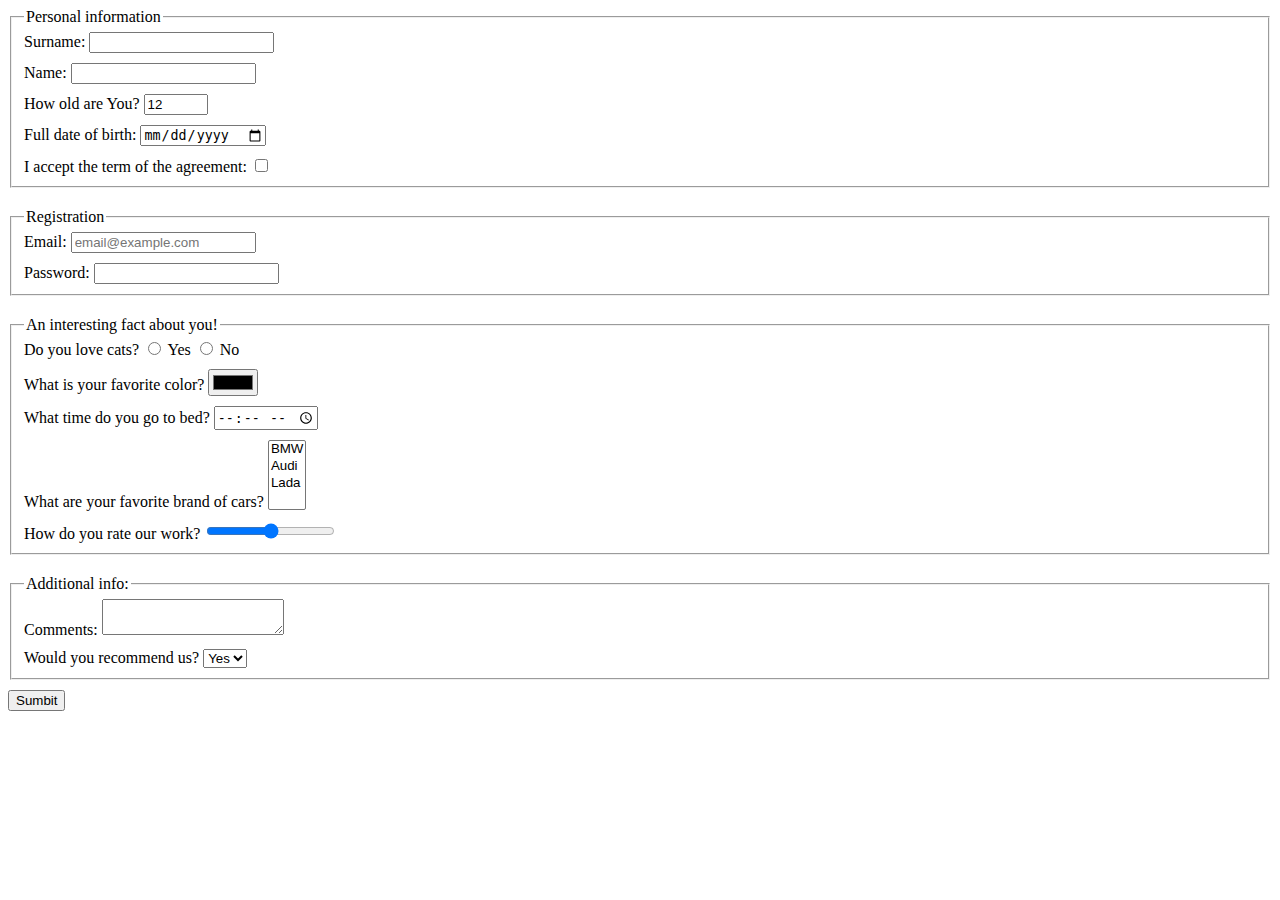
<file: index.html>
<!doctype html><html lang="en"><head><meta charset="UTF-8"><meta name="viewport" content="width=device-width, user-scalable=no, initial-scale=1.0, maximum-scale=1.0, minimum-scale=1.0"><meta http-equiv="X-UA-Compatible" content="ie=edge"><title>HTML Form</title><link rel="stylesheet" href="style.f7c5bbb8.css"></head><body> <script type="text/javascript" src="main.e97352c4.js"></script> <form action="https://mate-academy-form-lesson.herokuapp.com/create-application" method="post">  <fieldset class="fieldset"> <legend> Personal information </legend> <div class="form-field"> <label for="surname"> Surname: </label> <input type="text" id="surname" autocomplete="off"> </div> <div class="form-field"> <label for="name"> Name: </label> <input type="text" id="name" autocomplete="off"> </div> <div class="form-field"> <label for="age"> How old are You? </label> <input type="number" min="1" max="100" value="12" id="age"> </div> <div class="form-field"> <label for="date"> Full date of birth: </label> <input type="date" id="date"> </div> <div class="form-field"> <label for="terms"> I accept the term of the agreement: </label> <input type="checkbox" id="terms"> </div> </fieldset>  <fieldset class="fieldset"> <legend> Registration </legend> <div class="form-field"> <label for="email"> Email: </label> <input type="email" id="email" placeholder="email@example.com" autocomplete="off"> </div> <div class="form-field"> <label for="password"> Password: </label> <input type="password" id="password" autocomplete="off"> </div> </fieldset> <fieldset class="fieldset"> <legend> An interesting fact about you! </legend> <div class="form-field"> Do you love cats? <label> <input type="radio" name="cat"> Yes </label> <label> <input type="radio" name="cat"> No </label> </div> <div class="form-field"> <label for="color"> What is your favorite color? </label> <input type="color" id="color"> </div> <div class="form-field"> <label for="time"> What time do you go to bed? </label> <input type="time" id="time"> </div> <div class="form-field"> <label for="cars"> What are your favorite brand of cars? <select name="cars" id="cars" multiple> <option value="bmw">BMW</option> <option value="audi">Audi</option> <option value="lada">Lada</option> </select> </label> </div> <div class="form-field"> <label for="range"> How do you rate our work? </label> <input type="range" id="range"> </div> </fieldset>  <fieldset> <legend> Additional info: </legend> <div class="form-field"> <label for="comments"> Comments: </label> <textarea name="comments" id="comments" autocomplete="off"></textarea> </div> <div class="form-field"> <label for="recommend"> Would you recommend us? </label> <select name="recommend" id="recommend"> <option value="yes">Yes</option> <option value="no">No</option> </select> </div> </fieldset> <button type="submit" class="sumbit-button"> Sumbit </button> </form> </body></html>
</file>
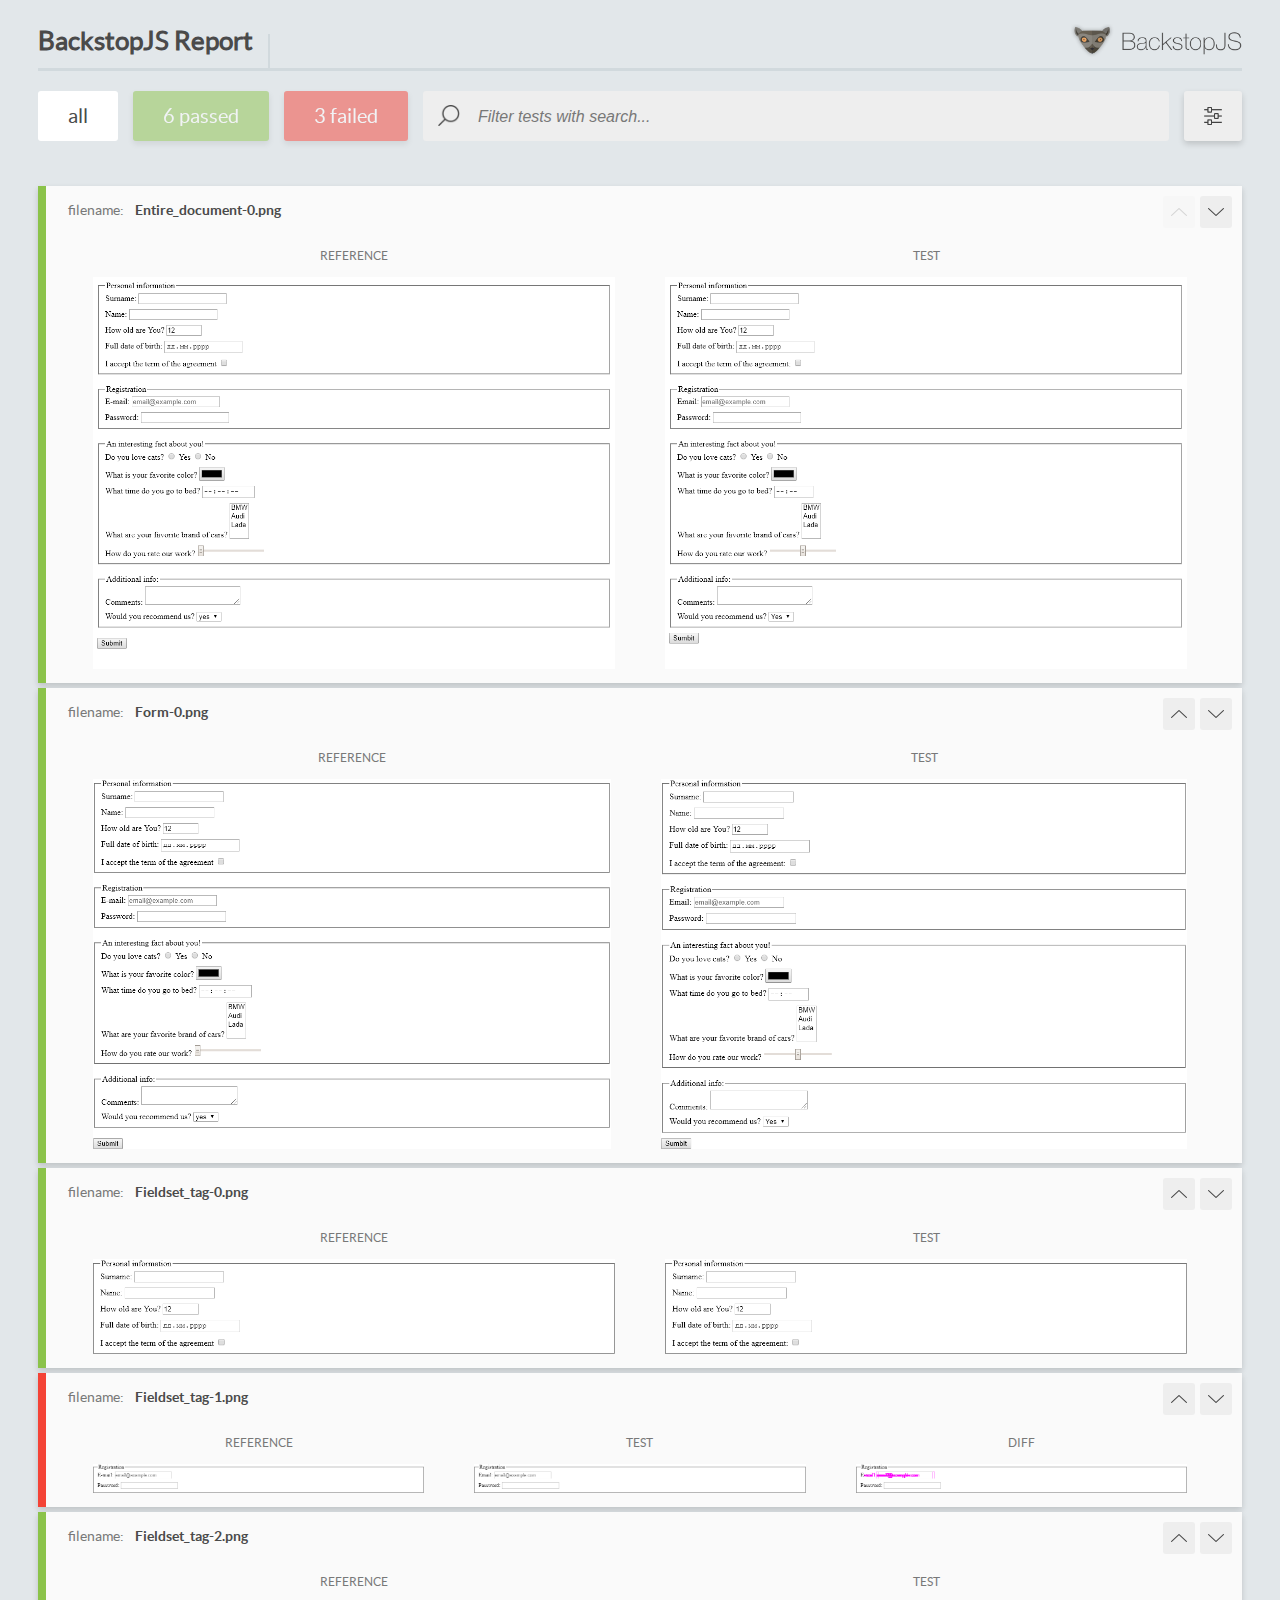
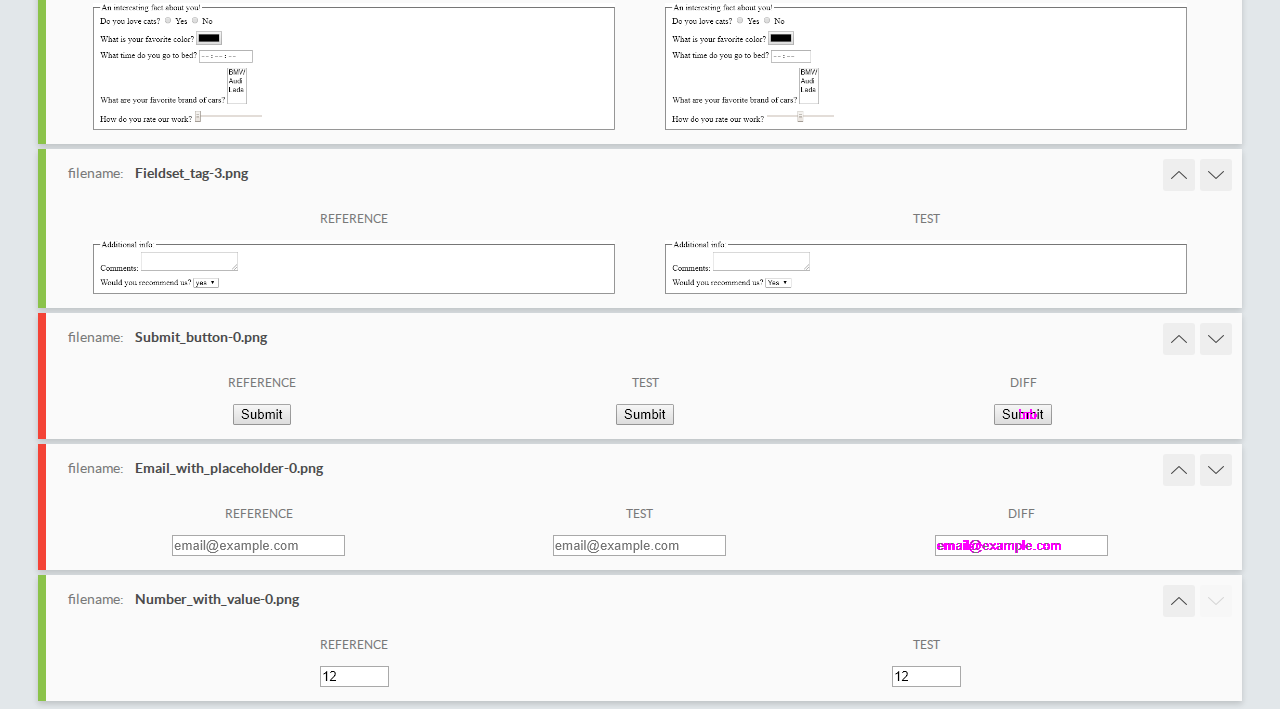
<file: report/html_report/index.html>
<!DOCTYPE html>
<html>
  <head>
    <meta charset="utf-8">
    <title>BackstopJS Report</title>

    <style>
      @font-face {
          font-family: 'latoregular';
          src: url('./assets/fonts/lato-regular-webfont.woff2') format('woff2'),
              url('./assets/fonts/lato-regular-webfont.woff') format('woff');
          font-weight: 400;
          font-style: normal;
      }
      @font-face {
          font-family: 'latobold';
          src: url('./assets/fonts/lato-bold-webfont.woff2') format('woff2'),
              url('./assets/fonts/lato-bold-webfont.woff') format('woff');
          font-weight: 700;
          font-style: normal;
      }

      .ReactModal__Body--open {
          overflow: hidden;
      }
      .ReactModal__Body--open .header {
        display: none;
      }

    </style>
  </head>
  <body style="background-color: #E2E7EA">
    <div id="root">

    </div>
    <script type="text/javascript">
      function report (report) { // eslint-disable-line no-unused-vars
        window.tests = report;
      }
    </script>
    <script type="text/javascript" src="config.js"></script>
    <script type="text/javascript" src="index_bundle.js"></script>
  </body>
</html>
</file>
<file: style.f7c5bbb8.css>
.fieldset{margin-bottom:20px}.form-field{margin-bottom:10px}.form-field:last-child{margin-bottom:0}.sumbit-button{margin-top:10px}
/*# sourceMappingURL=style.f7c5bbb8.css.map */
</file>
